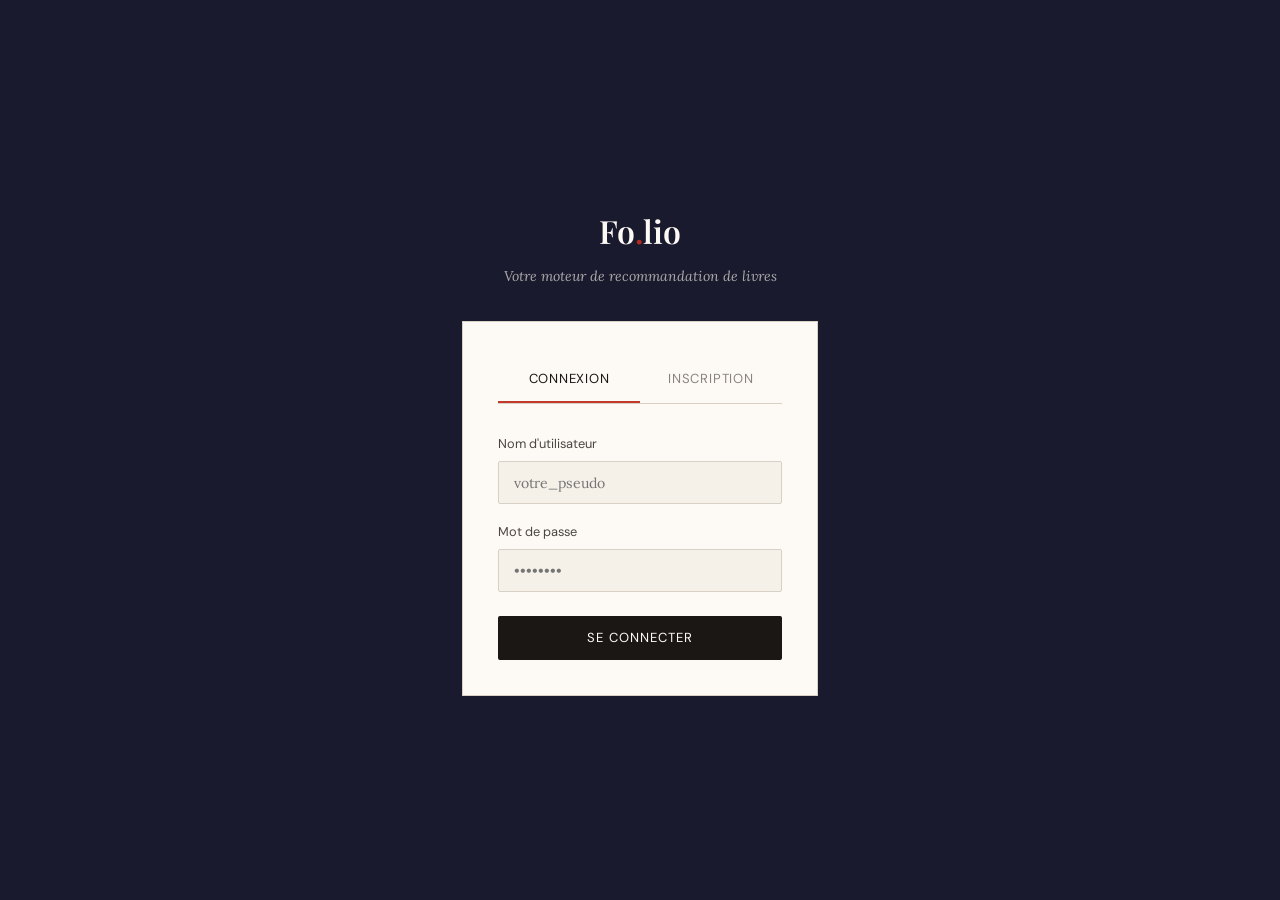
<file: frontend/index.html>
<!DOCTYPE html>
<html lang="fr">
<head>
  <meta charset="UTF-8">
  <meta name="viewport" content="width=device-width, initial-scale=1.0">
  <title>Folio — Catalogue</title>
  <link rel="stylesheet" href="style.css">
  <script src="auth.js"></script>
</head>
<body>
<nav>
  <a href="#" class="nav-logo">
  Fo<span class="dot">.</span>lio
</a>
  <ul class="nav-links">
    <li><a href="index.html" class="active">Catalogue</a></li>
    <li><a href="preferences.html">Mon profil</a></li>
    <li><a href="recommendations.html">Pour moi</a></li>
  </ul>
  <div class="nav-right">
    <span class="nav-user">Bonjour, <strong id="navUsername">—</strong></span>
    <button class="btn-logout" onclick="logout()">Déconnexion</button>
    <a href="health.html" style="display:flex;align-items:center;gap:5px;text-decoration:none;font-family:var(--sans);font-size:0.75rem;color:#888;margin-left:0.5rem">
      <span class="health-dot" id="navDot"></span>
    </a>
  </div>
</nav>

<div style="max-width:1100px;margin:0 auto;padding:0 2rem">
  <div class="hero">
    <p class="hero-eyebrow">270 000+ livres · Goodreads Dataset · ANN Model</p>
    <h1>Découvrez votre prochain<br><em>livre favori</em></h1>
    <p>Recherchez, notez, et laissez notre moteur de recommandation trouver les livres faits pour vous.</p>
    <div class="search-wrap">
      <input type="text" id="searchInput" placeholder="Titre, auteur, genre…" />
      <button onclick="doSearch()">Chercher</button>
    </div>
  </div>
</div>

<div class="page">
  <div class="filters">
    <span class="filter-label">Genre :</span>
    <button class="filter-btn active" onclick="filterGenre(this,'')">Tous</button>
    <button class="filter-btn" onclick="filterGenre(this,'Fiction')">Fiction</button>
    <button class="filter-btn" onclick="filterGenre(this,'Fantasy')">Fantasy</button>
    <button class="filter-btn" onclick="filterGenre(this,'Mystery')">Mystère</button>
    <button class="filter-btn" onclick="filterGenre(this,'Romance')">Romance</button>
    <button class="filter-btn" onclick="filterGenre(this,'Science Fiction')">Sci-Fi</button>
    <button class="filter-btn" onclick="filterGenre(this,'Horror')">Horreur</button>
    <button class="filter-btn" onclick="filterGenre(this,'Biography')">Biographie</button>
    <button class="filter-btn" onclick="filterGenre(this,'History')">Histoire</button>
  </div>

  <div class="section-header">
    <h2 class="section-title">Livres populaires</h2>
    <span class="section-count" id="bookCount">12 livres</span>
  </div>

  <div class="books-grid" id="booksGrid"></div>
  <div id="loadingBooks" class="loading-row" style="display:none"><span></span><span></span><span></span></div>
  <div id="emptyState" class="empty-state" style="display:none">
    <p>Aucun livre trouvé pour votre recherche.</p>
  </div>
</div>

<div class="toast" id="toast"></div>

<script>
// API déjà défini dans auth.js — ne pas redéclarer
const session = requireAuth();
if (!session) window.location.href = 'login.html';
document.getElementById('navUsername').textContent = session.username || '—';

let activeGenre = '';
let allBooks = [];

function starsHtml(r) {
  const full = Math.round(r);
  return '★'.repeat(full) + '☆'.repeat(5 - full);
}

function renderBooks(books) {
  const grid = document.getElementById('booksGrid');
  const empty = document.getElementById('emptyState');
  document.getElementById('bookCount').textContent =
    books.length + ' livre' + (books.length > 1 ? 's' : '');

  if (!books.length) {
    grid.innerHTML = '';
    empty.style.display = 'block';
    return;
  }
  empty.style.display = 'none';

  grid.innerHTML = books.map(b => {
    const img = b.image_url
      ? `<img src="${b.image_url}" alt="${b.title}"
             style="width:100%;height:100%;object-fit:cover;"
             onerror="this.style.display='none';this.nextElementSibling.style.display='flex'">`
      : '';
    const fallback = `
      <div style="display:${b.image_url ? 'none' : 'flex'};width:100%;height:100%;
           align-items:center;justify-content:center;padding:1rem;text-align:center;
           background:#1a1a2e;color:rgba(255,255,255,0.7);font-size:0.85rem;font-weight:500;
           box-sizing:border-box;">
        ${b.title}
      </div>`;

    return `
    <a href="book-detail.html?id=${encodeURIComponent(b.book_id)}" class="book-card">
      <div class="book-cover" style="background:#111;overflow:hidden;position:relative;">
        ${img}${fallback}
      </div>
      <div class="book-title">${b.title}</div>
      <div class="book-author">${b.author}</div>
      <div>
        <span class="book-stars" style="color:var(--gold)">${starsHtml(b.avg_rating)}</span>
        <span class="book-rating-num">${Number(b.avg_rating).toFixed(1)}</span>
      </div>
    </a>`;
  }).join('');
}

function filterGenre(btn, genre) {
  document.querySelectorAll('.filter-btn').forEach(b => b.classList.remove('active'));
  btn.classList.add('active');
  activeGenre = genre;
  applyFilters();
}

function doSearch() { applyFilters(); }

function applyFilters() {
  const q = document.getElementById('searchInput').value.toLowerCase().trim();
  let books = allBooks;
  if (activeGenre) books = books.filter(b =>
    b.genre && b.genre.toLowerCase() === activeGenre.toLowerCase());
  if (q) books = books.filter(b =>
    b.title.toLowerCase().includes(q) || b.author.toLowerCase().includes(q));
  renderBooks(books);
}

async function loadBooks() {
  document.getElementById('loadingBooks').style.display = 'flex';
  document.getElementById('booksGrid').innerHTML = '';

  // ✅ On utilise apiFetch() de auth.js — gère le token automatiquement
  const data = await apiFetch('/books?limit=100');

  document.getElementById('loadingBooks').style.display = 'none';

  if (!data || data.error) {
    const empty = document.getElementById('emptyState');
    empty.style.display = 'block';
    empty.querySelector('p').textContent =
      'Impossible de charger les livres. Vérifiez que le serveur est démarré.';
    return;
  }

  allBooks = data;
  renderBooks(allBooks);
}

async function checkHealth() {
  try {
    const r = await fetch(`${API}/health`);
    document.getElementById('navDot').className = r.ok ? 'health-dot' : 'health-dot offline';
  } catch {
    document.getElementById('navDot').className = 'health-dot offline';
  }
}

document.getElementById('searchInput').addEventListener('keydown', e => {
  if (e.key === 'Enter') doSearch();
});

loadBooks();
checkHealth();
</script>

</body>
</html>
</file>
<file: frontend/style.css>
@import url('https://fonts.googleapis.com/css2?family=Playfair+Display:ital,wght@0,400;0,600;1,400&family=Lora:ital,wght@0,400;0,500;1,400&family=DM+Sans:wght@300;400;500&display=swap');

*, *::before, *::after { box-sizing: border-box; margin: 0; padding: 0; }

:root {
  --cream: #f5f0e8;
  --parchment: #ede8dc;
  --ink: #1a1714;
  --ink-muted: #4a4540;
  --ink-light: #8a8480;
  --accent: #c0392b;
  --accent-soft: #e8d5d3;
  --gold: #b02a1f;;
  --border: #d8d0c4;
  --white: #fdfaf5;
  --green: #27ae60;
  --serif: 'Playfair Display', Georgia, serif;
  --body: 'Lora', Georgia, serif;
  --sans: 'DM Sans', sans-serif;
}
.nav-logo {
  font-family: var(--serif);
  font-size: 1.3rem;
  font-weight: 600;
  color: #1a1a2e;   /* noir */
}

.nav-logo .dot {
  color: #c0392b;   /* rouge */
}

html { scroll-behavior: smooth; }
body { background: var(--cream); color: var(--ink); font-family: var(--body); font-size: 16px; line-height: 1.7; min-height: 100vh; }

/* ── NAV ── */
nav { background: #ffffff; border-bottom: 1px solid #2a2a3e; padding: 0 2.5rem; display: flex; align-items: center; justify-content: space-between; height: 60px; position: sticky; top: 0; z-index: 100; }
.nav-logo { font-family: var(--serif); font-size: 1.3rem; font-weight: 600; /*color: var(--white)*/; text-decoration: none; }
.nav-logo span { color: var(--gold); }
.nav-links { display: flex; gap: 1.8rem; list-style: none; }
.nav-links a { font-family: var(--sans); font-size: 0.83rem; font-weight: 400; color: #ccc; text-decoration: none; letter-spacing: 0.04em; text-transform: uppercase; transition: color 0.2s; }
.nav-links a:hover, .nav-links a.active { color: var(--gold); }
.nav-right { display: flex; align-items: center; gap: 1rem; }
.nav-user { font-family: var(--sans); font-size: 0.82rem; color: #aaa; }
.nav-user strong { color: var(--gold); }
.btn-logout { font-family: var(--sans); font-size: 0.75rem; color: #888; background: none; border: 1px solid #444; padding: 0.3rem 0.8rem; border-radius: 2px; cursor: pointer; transition: all 0.2s; }
.btn-logout:hover { color: var(--white); border-color: #888; }
.health-dot { width: 7px; height: 7px; border-radius: 50%; background: var(--green); display: inline-block; animation: pulse 2s infinite; }
.health-dot.offline { background: #e74c3c; animation: none; }
@keyframes pulse { 0%,100%{opacity:1} 50%{opacity:0.4} }

/* ── PAGE ── */
.page { max-width: 1100px; margin: 0 auto; padding: 3rem 2rem 5rem; }
.page-header { padding: 2rem 0 2rem; border-bottom: 1px solid var(--border); margin-bottom: 2.5rem; }
.page-header .eyebrow { font-family: var(--sans); font-size: 0.72rem; letter-spacing: 0.14em; text-transform: uppercase; color: var(--accent); margin-bottom: 0.5rem; }
.page-header h1 { font-family: var(--serif); font-size: clamp(1.8rem, 3vw, 2.5rem); font-weight: 600; letter-spacing: -0.02em; }
.page-header h1 em { font-style: italic; color: var(--accent); }
.page-header p { font-family: var(--body); font-size: 0.95rem; color: var(--ink-muted); margin-top: 0.4rem; }

/* ── HERO ── */
.hero { text-align: center; padding: 4rem 2rem 3rem; border-bottom: 1px solid var(--border); margin-bottom: 3rem; }
.hero-eyebrow { font-family: var(--sans); font-size: 0.72rem; letter-spacing: 0.15em; text-transform: uppercase; color: var(--accent); margin-bottom: 1rem; }
.hero h1 { font-family: var(--serif); font-size: clamp(2.2rem, 5vw, 3.5rem); font-weight: 600; line-height: 1.15; letter-spacing: -0.02em; margin-bottom: 1rem; }
.hero h1 em { font-style: italic; color: var(--accent); }
.hero p { font-family: var(--body); font-size: 1rem; color: var(--ink-muted); max-width: 460px; margin: 0 auto 2rem; }

/* ── SEARCH ── */
.search-wrap { display: flex; max-width: 540px; margin: 0 auto; border: 1.5px solid var(--ink); background: var(--white); border-radius: 2px; overflow: hidden; }
.search-wrap input { flex: 1; border: none; outline: none; padding: 0.85rem 1.2rem; font-family: var(--body); font-size: 0.9rem; background: transparent; color: var(--ink); }
.search-wrap input::placeholder { color: var(--ink-light); }
.search-wrap button { background: var(--ink); color: var(--white); border: none; padding: 0 1.4rem; font-family: var(--sans); font-size: 0.78rem; letter-spacing: 0.08em; text-transform: uppercase; cursor: pointer; transition: background 0.2s; }
.search-wrap button:hover { background: var(--accent); }

/* ── FILTERS ── */
.filters { display: flex; gap: 0.6rem; flex-wrap: wrap; margin-bottom: 2rem; padding-bottom: 1.8rem; border-bottom: 1px solid var(--border); align-items: center; }
.filter-label { font-family: var(--sans); font-size: 0.75rem; letter-spacing: 0.06em; text-transform: uppercase; color: var(--ink-light); margin-right: 0.4rem; }
.filter-btn { font-family: var(--sans); font-size: 0.8rem; color: var(--ink-muted); background: var(--white); border: 1px solid var(--border); padding: 0.35rem 0.9rem; border-radius: 2px; cursor: pointer; transition: all 0.15s; }
.filter-btn:hover, .filter-btn.active { background: var(--ink); color: var(--white); border-color: var(--ink); }

/* ── BOOK GRID ── */
.books-grid { display: grid; grid-template-columns: repeat(auto-fill, minmax(175px, 1fr)); gap: 2.2rem 1.8rem; }
.book-card { cursor: pointer; transition: transform 0.2s; text-decoration: none; display: block; }
.book-card:hover { transform: translateY(-4px); }
.book-cover { width: 100%; aspect-ratio: 2/3; border: 1px solid var(--border); margin-bottom: 0.8rem; overflow: hidden; display: flex; align-items: center; justify-content: center; }
.book-cover-inner { text-align: center; padding: 1rem; }
.cover-title { font-family: var(--serif); font-size: 0.82rem; font-style: italic; line-height: 1.3; }
.book-title { font-family: var(--serif); font-size: 0.92rem; color: var(--ink); margin-bottom: 0.2rem; line-height: 1.3; }
.book-author { font-family: var(--sans); font-size: 0.76rem; color: var(--ink-light); margin-bottom: 0.35rem; }
.book-stars { color: var(--gold); font-size: 0.72rem; letter-spacing: 1px; }
.book-rating-num { font-family: var(--sans); font-size: 0.72rem; color: var(--ink-light); margin-left: 0.3rem; }
.match-badge { display: inline-block; font-family: var(--sans); font-size: 0.68rem; background: #e8f7f0; color: #0a6640; border: 1px solid #9fe1cb; padding: 0.15rem 0.5rem; border-radius: 10px; font-weight: 500; margin-left: 0.3rem; }

/* ── SECTION HEADER ── */
.section-header { display: flex; align-items: baseline; justify-content: space-between; margin-bottom: 1.8rem; }
.section-title { font-family: var(--serif); font-size: 1.4rem; font-weight: 600; }
.section-count { font-family: var(--sans); font-size: 0.78rem; color: var(--ink-light); }

/* ── FORM ELEMENTS ── */
.form-card { background: var(--white); border: 1px solid var(--border); padding: 2.5rem; }
.form-section { margin-bottom: 2rem; }
.form-section + .form-section { padding-top: 2rem; border-top: 1px solid var(--border); }
.form-section-title { font-family: var(--sans); font-size: 0.7rem; letter-spacing: 0.12em; text-transform: uppercase; color: var(--ink-light); margin-bottom: 1.2rem; }
.form-row { margin-bottom: 1.1rem; }
label.field-label { display: block; font-family: var(--sans); font-size: 0.8rem; color: var(--ink-muted); margin-bottom: 0.4rem; }
input[type="text"], input[type="email"], input[type="password"], input[type="number"], select, textarea {
  width: 100%; background: var(--cream); border: 1px solid var(--border); border-radius: 2px;
  padding: 0.7rem 0.9rem; font-family: var(--body); font-size: 0.88rem; color: var(--ink); outline: none; transition: border-color 0.2s;
}
input:focus, select:focus, textarea:focus { border-color: var(--ink); }

/* ── GENRE TAGS ── */
.genre-tags { display: flex; flex-wrap: wrap; gap: 0.5rem; }
.genre-tag { font-family: var(--sans); font-size: 0.8rem; padding: 0.35rem 0.9rem; border: 1px solid var(--border); border-radius: 2px; cursor: pointer; background: var(--white); color: var(--ink-muted); transition: all 0.15s; }
.genre-tag:hover, .genre-tag.selected { background: var(--ink); color: var(--white); border-color: var(--ink); }

/* ── STAR RATING ── */
.star-row { display: flex; gap: 4px; }
.star-row span { font-size: 1.1rem; cursor: pointer; color: var(--border); transition: color 0.1s; }
.star-row span.active, .star-row span:hover { color: var(--gold); }

/* ── IS_READ BUTTON ── */
.btn-isread { font-family: var(--sans); font-size: 0.8rem; padding: 0.45rem 1.1rem; border-radius: 2px; border: 1px solid var(--border); background: var(--white); color: var(--ink-muted); cursor: pointer; transition: all 0.2s; display: inline-flex; align-items: center; gap: 0.4rem; }
.btn-isread.read { background: var(--green); color: #fff; border-color: var(--green); }
.btn-isread:hover:not(.read) { border-color: var(--green); color: var(--green); }

/* ── BUTTONS ── */
.btn-primary { background: var(--ink); color: var(--white); border: none; padding: 0.85rem 2.5rem; font-family: var(--sans); font-size: 0.82rem; letter-spacing: 0.08em; text-transform: uppercase; cursor: pointer; transition: background 0.2s; border-radius: 2px; width: 100%; }
.btn-primary:hover { background: var(--accent); }
.btn-secondary { background: transparent; color: var(--ink); border: 1.5px solid var(--ink); padding: 0.7rem 1.8rem; font-family: var(--sans); font-size: 0.8rem; letter-spacing: 0.08em; text-transform: uppercase; cursor: pointer; transition: all 0.2s; border-radius: 2px; text-decoration: none; display: inline-block; }
.btn-secondary:hover { background: var(--ink); color: var(--white); }

/* ── REC CARDS ── */
.rec-card { display: grid; grid-template-columns: 56px 48px 1fr auto; gap: 1.2rem; align-items: start; padding: 1.5rem 0; border-bottom: 1px solid var(--border); }
.rec-card:first-child { border-top: 1px solid var(--border); }
.rec-rank { font-family: var(--serif); font-size: 1.6rem; color: var(--border); font-weight: 400; text-align: right; padding-right: 1rem; border-right: 1px solid var(--border); line-height: 1; padding-top: 4px; }
.rec-cover { width: 48px; aspect-ratio: 2/3; border: 1px solid var(--border); display: flex; align-items: center; justify-content: center; overflow: hidden; flex-shrink: 0; }
.rec-title { font-family: var(--serif); font-size: 1.05rem; font-weight: 600; margin-bottom: 0.2rem; }
.rec-author { font-family: var(--sans); font-size: 0.76rem; color: var(--ink-light); margin-bottom: 0.5rem; }
.rec-genre-tag { display: inline-block; font-family: var(--sans); font-size: 0.68rem; letter-spacing: 0.05em; text-transform: uppercase; border: 1px solid var(--border); padding: 0.15rem 0.5rem; color: var(--ink-muted); margin-right: 0.3rem; }
.score-circle { width: 52px; height: 52px; border-radius: 50%; border: 2px solid var(--accent); display: flex; flex-direction: column; align-items: center; justify-content: center; }
.score-num { font-family: var(--serif); font-size: 1rem; font-weight: 600; color: var(--accent); line-height: 1; }
.score-label { font-family: var(--sans); font-size: 0.55rem; color: var(--ink-light); text-transform: uppercase; }

/* ── HEALTH CARDS ── */
.health-grid { display: grid; grid-template-columns: repeat(auto-fill, minmax(220px,1fr)); gap: 1.2rem; margin-bottom: 2.5rem; }
.health-card { background: var(--white); border: 1px solid var(--border); padding: 1.6rem; }
.health-card-header { display: flex; align-items: center; justify-content: space-between; margin-bottom: 1rem; }
.health-card-title { font-family: var(--sans); font-size: 0.7rem; letter-spacing: 0.1em; text-transform: uppercase; color: var(--ink-light); }
.status-badge { font-family: var(--sans); font-size: 0.7rem; padding: 0.18rem 0.6rem; border-radius: 2px; letter-spacing: 0.03em; }
.status-badge.ok { background: #eaf7ee; color: #1e7e34; }
.status-badge.warn { background: #fff8e1; color: #856404; }
.status-badge.error { background: #fce8e8; color: #a71d2a; }
.health-value { font-family: var(--serif); font-size: 1.8rem; font-weight: 600; color: var(--ink); line-height: 1; margin-bottom: 0.3rem; }
.health-desc { font-family: var(--sans); font-size: 0.76rem; color: var(--ink-light); }
.log-box { background: var(--ink); color: #a8d8a8; font-family: 'Courier New', monospace; font-size: 0.78rem; padding: 1.4rem; border-radius: 2px; line-height: 1.8; max-height: 240px; overflow-y: auto; }
.log-box .log-time { color: #666; }
.log-box .log-ok { color: #68d391; }
.log-box .log-warn { color: #f6d365; }
.log-box .log-err { color: #fc8181; }

/* ── MISC ── */
.toast { position: fixed; bottom: 2rem; right: 2rem; background: var(--ink); color: var(--white); font-family: var(--sans); font-size: 0.83rem; padding: 0.85rem 1.4rem; border-radius: 2px; opacity: 0; transform: translateY(10px); transition: all 0.3s; pointer-events: none; z-index: 999; }
.toast.show { opacity: 1; transform: translateY(0); }
.toast.success { background: var(--green); }
.loading-row { display: flex; gap: 0.4rem; justify-content: center; padding: 3rem; }
.loading-row span { width: 8px; height: 8px; border-radius: 50%; background: var(--border); animation: bounce 1.2s infinite; }
.loading-row span:nth-child(2) { animation-delay: 0.15s; }
.loading-row span:nth-child(3) { animation-delay: 0.3s; }
@keyframes bounce { 0%,80%,100%{transform:scale(0.8);opacity:0.4} 40%{transform:scale(1.2);opacity:1} }
.empty-state { text-align: center; padding: 4rem 2rem; color: var(--ink-light); }
.empty-state p { font-family: var(--body); font-size: 0.95rem; font-style: italic; }
.api-response { margin-top: 1.2rem; padding: 1rem; background: var(--cream); border: 1px solid var(--border); font-family: var(--sans); font-size: 0.8rem; color: var(--ink-muted); }
.api-response strong { display: block; margin-bottom: 0.4rem; color: var(--ink); }
.api-response pre { white-space: pre-wrap; font-size: 0.75rem; }

/* ── BOOK DETAIL ── */
.book-detail-grid { display: grid; grid-template-columns: 200px 1fr; gap: 3rem; align-items: start; }
.book-detail-cover { width: 200px; aspect-ratio: 2/3; border: 1px solid var(--border); display: flex; align-items: center; justify-content: center; }
.book-actions { display: flex; flex-direction: column; gap: 0.8rem; margin-top: 1.5rem; }
.review-box { width: 100%; min-height: 80px; resize: vertical; }
.book-desc { font-family: var(--body); font-size: 0.95rem; color: var(--ink-muted); line-height: 1.8; margin: 1.2rem 0; }

/* ── FORM LAYOUT ── */
.form-layout { display: grid; grid-template-columns: 1fr 320px; gap: 3.5rem; align-items: start; }
.form-aside { position: sticky; top: 80px; }
.aside-quote { border-left: 3px solid var(--accent); padding-left: 1.2rem; margin-bottom: 1.8rem; }
.aside-quote blockquote { font-family: var(--serif); font-size: 1rem; font-style: italic; color: var(--ink-muted); line-height: 1.6; }
.aside-quote cite { display: block; font-family: var(--sans); font-size: 0.76rem; color: var(--ink-light); margin-top: 0.4rem; font-style: normal; }
.api-box { background: var(--white); border: 1px solid var(--border); padding: 1.4rem; margin-bottom: 1.4rem; }
.api-box-title { font-family: var(--sans); font-size: 0.7rem; letter-spacing: 0.1em; text-transform: uppercase; color: var(--ink-light); margin-bottom: 0.8rem; }
.code-preview { background: var(--cream); padding: 0.8rem; font-family: monospace; font-size: 0.73rem; color: var(--ink-muted); line-height: 1.8; border-radius: 2px; }
.code-preview .endpoint { color: var(--accent); font-weight: 600; }
.api-box {
  display: none;
}
/* ── META BAR ── */
.rec-meta { display: flex; align-items: center; gap: 1.5rem; padding: 1rem 1.4rem; background: var(--white); border: 1px solid var(--border); margin-bottom: 2rem; font-family: var(--sans); font-size: 0.8rem; color: var(--ink-muted); flex-wrap: wrap; }
.rec-meta strong { color: var(--ink); font-weight: 500; }
.rec-meta .divider { color: var(--border); }

/* ── TABLE ── */
.endpoints-table { width: 100%; border-collapse: collapse; font-family: var(--sans); font-size: 0.82rem; }
.endpoints-table th { text-align: left; padding: 0.5rem 0.8rem; color: var(--ink-light); font-weight: 400; font-size: 0.7rem; letter-spacing: 0.05em; text-transform: uppercase; border-bottom: 2px solid var(--border); }
.endpoints-table td { padding: 0.75rem 0.8rem; border-bottom: 1px solid var(--border); }
.method-get { background: #e8f4fd; color: #1a6fa8; padding: 0.18rem 0.55rem; border-radius: 2px; font-size: 0.72rem; font-weight: 500; }
.method-post { background: #fde8f4; color: #a01a6f; padding: 0.18rem 0.55rem; border-radius: 2px; font-size: 0.72rem; font-weight: 500; }
.endpoint-path { font-family: monospace; font-size: 0.8rem; color: var(--accent); }

@media (max-width: 768px) {
  nav { padding: 0 1rem; }
  .page { padding: 1.5rem 1rem 3rem; }
  .form-layout { grid-template-columns: 1fr; }
  .form-aside { display: none; }
  .book-detail-grid { grid-template-columns: 1fr; }
  .rec-card { grid-template-columns: 40px 40px 1fr; }
  .health-grid { grid-template-columns: 1fr; }
}
</file>
